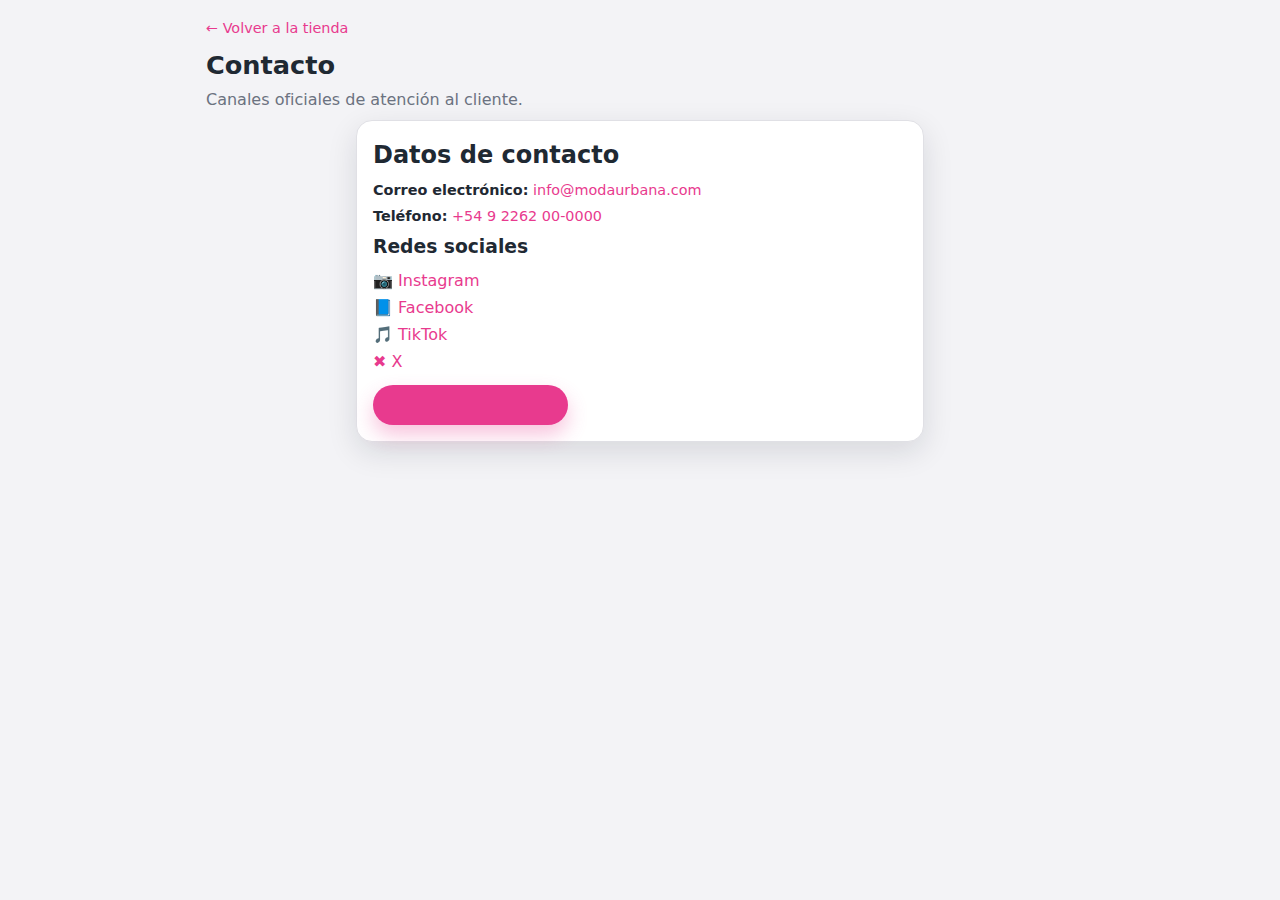
<file: contacto.html>
<!DOCTYPE html>
<html lang="es">
<head>
    <meta charset="UTF-8" />
    <title>Contacto | Moda Urbana</title>
    <meta name="viewport" content="width=device-width, initial-scale=1.0" />
    <link rel="stylesheet" href="styles.css" />
</head>
<body class="contact-page">
    <header class="contact-header">
        <a href="index.html" class="back-link">← Volver a la tienda</a>
        <h1>Contacto</h1>
        <p>Canales oficiales de atención al cliente.</p>
    </header>

    <main class="contact-main">
        <section class="contact-card">
            <h2>Datos de contacto</h2>
            <p><strong>Correo electrónico:</strong> <a href="mailto:info@modaurbana.com">info@modaurbana.com</a></p>
            <p><strong>Teléfono:</strong> <a href="tel:+5492262000000">+54 9 2262 00-0000</a></p>

            <h3>Redes sociales</h3>
            <ul class="contact-social-list">
                <li><a href="#">📷 Instagram</a></li>
                <li><a href="#">📘 Facebook</a></li>
                <li><a href="#">🎵 TikTok</a></li>
                <li><a href="#">✖ X</a></li>
            </ul>

            <div class="contact-actions">
                <a class="btn-primary"
                   href="https://wa.me/5492262629001?text=Hola%2C%20vengo%20desde%20la%20tienda%20online%20y%20quiero%20hacer%20una%20consulta.">
                    Escribir por WhatsApp
                </a>
            </div>
        </section>
    </main>
</body>
</html>
</file>
<file: styles.css>
:root {
    --bg: #f3f3f6; /* intermedio entre gris y blanco */
    --fuchsia: #e83a8e;
    --fuchsia-soft: rgba(232, 58, 142, 0.15);
    --brown: #d4b08a;
    --brown-soft: rgba(212, 176, 138, 0.2);
    --text: #1f2933;
    --muted: #6b7280;
    --border: #e0e0e5;
    --radius-lg: 16px;
    --shadow-soft: 0 10px 30px rgba(15, 23, 42, 0.12);
    --white: #ffffff;
}

/* RESET */
*,
*::before,
*::after {
    box-sizing: border-box;
    margin: 0;
    padding: 0;
}

html {
    scroll-behavior: smooth;
}

body {
    font-family: system-ui, -apple-system, BlinkMacSystemFont, "Segoe UI", sans-serif;
    background: var(--bg);
    color: var(--text);
    line-height: 1.5;
}

/* SECCIONES */
.section {
    max-width: 1200px;
    margin: 1.8rem auto;
    padding: 0 1rem;
    scroll-margin-top: 110px; /* anclas debajo del header */
}

.section-header {
    margin-bottom: 1rem;
}

.section-header h2 {
    font-size: 1.5rem;
    margin-bottom: 0.35rem;
}

.section-header p {
    color: var(--muted);
}

.section-note {
    font-size: 0.9rem;
    color: var(--muted);
}

/* BARRA PUBLICITARIA */
.promo-bar {
    background: linear-gradient(90deg, var(--fuchsia), #ff8fb3);
    color: #fff;
    text-align: center;
    font-size: 0.9rem;
    padding: 0.4rem 0.75rem;
}

/* HEADER + SUBHEADER */
.header {
    background: var(--white);
    box-shadow: 0 2px 10px rgba(15, 23, 42, 0.08);
    position: sticky;
    top: 0;
    z-index: 20;
}

.subheader {
    max-width: 1200px;
    margin: 0 auto;
    padding: 0.7rem 1rem 0.4rem;
    display: flex;
    align-items: center;
    justify-content: space-between;
}

.logo-group {
    display: flex;
    align-items: center;
    gap: 0.6rem;
}

.logo-icon {
    width: 34px;
    height: 34px;
    border-radius: 50%;
    background: radial-gradient(circle at top, var(--fuchsia), #ff9fc2);
    color: #fff;
    display: flex;
    align-items: center;
    justify-content: center;
    font-weight: 700;
}

.logo-text {
    display: flex;
    flex-direction: column;
}

.logo-title {
    font-weight: 700;
    font-size: 1rem;
}

.logo-subtitle {
    font-size: 0.8rem;
    color: var(--muted);
}

.subheader-contact {
    display: flex;
    flex-direction: column;
    align-items: flex-end;
    gap: 0.15rem;
}

.subheader-contact span {
    font-size: 0.75rem;
    color: var(--muted);
}

.subheader-contact-link {
    font-size: 0.9rem;
    color: var(--fuchsia);
    text-decoration: none;
}

/* subheader categories */
.subheader-categories {
    max-width: 1200px;
    margin: 0 auto;
    padding: 0.3rem 1rem 0.4rem;
    display: flex;
    flex-wrap: nowrap;
    overflow-x: auto;
    gap: 0.4rem;
    border-top: 1px solid var(--border);
    border-bottom: 1px solid var(--border);
    background: #f9f6f8;
}

.subheader-categories::-webkit-scrollbar {
    height: 4px;
}

.cat-pill {
    flex: 0 0 auto;
    border-radius: 999px;
    padding: 0.3rem 0.8rem;
    font-size: 0.85rem;
    border: 1px solid rgba(232, 58, 142, 0.22);
    color: var(--fuchsia);
    text-decoration: none;
    background: rgba(255, 255, 255, 0.85);
}

/* NAV responsive debajo del subencabezado */
.nav-wrapper {
    max-width: 1200px;
    margin: 0 auto;
    padding: 0.4rem 1rem 0.5rem;
    position: relative;
}

.menu-toggle {
    display: inline-flex;
    align-items: center;
    gap: 0.4rem;
    border-radius: 999px;
    border: 1px solid var(--border);
    background: var(--white);
    padding: 0.3rem 0.8rem;
    cursor: pointer;
    font-size: 0.9rem;
}

.nav {
    position: fixed;
    top: 110px; /* debajo del header */
    left: -100%;
    width: 75%;
    max-width: 260px;
    height: calc(100vh - 110px);
    background: var(--white);
    box-shadow: var(--shadow-soft);
    padding: 1rem;
    transition: left 0.25s ease;
    z-index: 25;
}

.nav ul {
    list-style: none;
    display: flex;
    flex-direction: column;
    gap: 1rem;
}

.nav a {
    text-decoration: none;
    color: var(--text);
    font-weight: 500;
}

/* Overlay */
.nav-overlay {
    position: fixed;
    inset: 0;
    background: rgba(15, 23, 42, 0.45);
    opacity: 0;
    visibility: hidden;
    transition: opacity 0.2s ease;
    z-index: 15;
}

body.menu-open {
    overflow: hidden;
}

body.menu-open .nav {
    left: 0;
}

body.menu-open .nav-overlay {
    opacity: 1;
    visibility: visible;
}

/* Hero */
.hero {
    max-width: 1200px;
    margin: 1.2rem auto 0;
    padding: 0 1rem 1.5rem;
    display: grid;
    grid-template-columns: 1.1fr;
    gap: 1.5rem;
}

.hero-text h1 {
    font-size: 2rem;
    margin-bottom: 0.5rem;
}

.hero-text h1 span {
    color: var(--fuchsia);
}

.hero-text p {
    color: var(--muted);
    margin-bottom: 0.9rem;
}

.hero-actions {
    display: flex;
    flex-wrap: wrap;
    gap: 0.6rem;
    margin-bottom: 0.4rem;
}

.hero-image img {
    width: 100%;
    border-radius: 18px;
    box-shadow: var(--shadow-soft);
}

/* Buttons */
.btn-primary,
.btn-outline,
.btn-secondary,
.btn-link {
    display: inline-flex;
    align-items: center;
    justify-content: center;
    border-radius: 999px;
    font-size: 0.9rem;
    padding: 0.55rem 1.1rem;
    cursor: pointer;
    text-decoration: none;
    border: none;
}

.btn-primary {
    background: var(--fuchsia);
    color: #fff;
    box-shadow: 0 10px 20px rgba(232, 58, 142, 0.3);
}

.btn-outline {
    background: transparent;
    color: var(--fuchsia);
    border: 1px solid var(--fuchsia);
}

.btn-secondary {
    background: #f1f1f5;
    color: var(--text);
}

.btn-link {
    background: transparent;
    border-radius: 0;
    padding: 0.2rem 0;
    color: var(--fuchsia);
}

/* Tarjetas generales */
.card {
    border-radius: var(--radius-lg);
    overflow: hidden;
    box-shadow: var(--shadow-soft);
    border: 1px solid var(--border);
    background: var(--white);
    display: flex;
    flex-direction: column;
}

.card img {
    width: 100%;
    height: 210px;
    object-fit: cover;
}

.card-body {
    padding: 0.7rem 0.8rem 0.9rem;
}

.card-body h3 {
    font-size: 1rem;
    margin-bottom: 0.2rem;
}

.card-location,
.card-desc,
.card-features,
.card-shipping {
    font-size: 0.85rem;
    color: var(--muted);
    margin-bottom: 0.15rem;
}

.card-price {
    font-weight: 700;
    margin: 0.2rem 0;
}

/* Tarjetas fucsia verticales */
.card-fuchsia {
    background: linear-gradient(135deg, var(--fuchsia-soft), #fff);
    border: 1px solid rgba(232, 58, 142, 0.3);
}

/* Tarjetas carrusel marrón */
.card-brown {
    background: linear-gradient(135deg, var(--brown-soft), #fff);
    border: 1px solid rgba(212, 176, 138, 0.4);
}

/* Vertical group */
.vertical-card-group {
    display: grid;
    grid-template-columns: 1fr;
    gap: 1rem;
}

/* CARRUSEL tipo Mercado Libre */
.carousel {
    position: relative;
    margin-bottom: 1.2rem;
}

.carousel-track {
    display: flex;
    overflow-x: auto;
    gap: 1rem;
    scroll-behavior: smooth;
    padding: 0.2rem 0 0.6rem;
    scroll-snap-type: x mandatory;
    -webkit-overflow-scrolling: touch;
}

.carousel-track::-webkit-scrollbar {
    height: 4px;
}

.carousel-track::-webkit-scrollbar-thumb {
    background: rgba(0, 0, 0, 0.16);
    border-radius: 999px;
}

/* Cada tarjeta hace snap y ocupa “como en Mercado Libre” */
.carousel-track .card {
    scroll-snap-align: start;
    flex: 0 0 75%;
    max-width: 75%;
}

/* En pantallas más grandes se ven más tarjetas a la vez */
@media (min-width: 768px) {
    .carousel-track .card {
        flex: 0 0 48%;
        max-width: 48%;
    }
}

@media (min-width: 1024px) {
    .carousel-track .card {
        flex: 0 0 31%;
        max-width: 31%;
    }
}

/* Flechas tipo ML, pegadas a los costados */
.carousel-arrow {
    position: absolute;
    top: 45%;
    transform: translateY(-50%);
    width: 38px;
    height: 38px;
    border-radius: 50%;
    border: 1px solid var(--border);
    background: rgba(255, 255, 255, 0.98);
    cursor: pointer;
    display: inline-flex;
    align-items: center;
    justify-content: center;
    z-index: 10;
    font-size: 1.1rem;
}

.carousel-arrow.left {
    left: -6px;
}

.carousel-arrow.right {
    right: -6px;
}

.carousel-arrow:disabled {
    opacity: 0.35;
    cursor: default;
}

.carousel-footer {
    margin-top: 0.4rem;
}

.carousel-track {
    display: flex;
    overflow-x: auto;
    gap: 1rem;
    scroll-behavior: smooth;
    padding: 0.2rem 0;
    scroll-snap-type: x mandatory;
}

.carousel-track::-webkit-scrollbar {
    height: 6px;
}

.carousel-track::-webkit-scrollbar-thumb {
    background: rgba(0, 0, 0, 0.12);
    border-radius: 999px;
}

/* Cada tarjeta hace snap */
.carousel-track .card {
    scroll-snap-align: start;
}

.carousel-arrow {
    position: absolute;
    top: 40%;
    transform: translateY(-50%);
    width: 32px;
    height: 32px;
    border-radius: 50%;
    border: 1px solid var(--border);
    background: rgba(255, 255, 255, 0.9);
    cursor: pointer;
    display: inline-flex;
    align-items: center;
    justify-content: center;
    z-index: 10;
}

.carousel-arrow.left {
    left: -10px;
}

.carousel-arrow.right {
    right: -10px;
}

.carousel-footer {
    margin-top: 0.4rem;
}

/* Banners */
.banner-section {
    position: relative;
}

.banner-image {
    width: 100%;
    border-radius: 18px;
    box-shadow: var(--shadow-soft);
}

.banner-overlay-text {
    position: absolute;
    left: 1.6rem;
    bottom: 1.2rem;
    background: rgba(0, 0, 0, 0.45);
    color: #fff;
    padding: 0.4rem 0.8rem;
    border-radius: 999px;
    font-size: 0.85rem;
}

/* Contact section */
.contact-section .contact-actions {
    display: flex;
    flex-wrap: wrap;
    gap: 0.7rem;
    margin-top: 0.8rem;
}

/* Cart flotante */
.cart-floating {
    position: fixed;
    right: 1.1rem;
    bottom: 1.3rem;
    background: var(--white);
    color: var(--text);
    border-radius: 999px;
    border: 2px solid #000;
    padding: 0.35rem 0.8rem;
    display: inline-flex;
    align-items: center;
    gap: 0.4rem;
    cursor: pointer;
    z-index: 40;
    box-shadow: 0 10px 20px rgba(0, 0, 0, 0.25);
}

#cartCountBubble {
    background: var(--fuchsia);
    color: #fff;
    border-radius: 999px;
    padding: 0.1rem 0.5rem;
    font-size: 0.8rem;
}

/* Cart panel */
.cart-panel {
    position: fixed;
    top: 0;
    right: 0;
    height: 100vh;
    width: 350px;
    max-width: 90%;
    background: var(--white);
    box-shadow: -14px 0 30px rgba(0, 0, 0, 0.35);
    transform: translateX(100%);
    transition: transform 0.25s ease;
    z-index: 45;
    display: flex;
    flex-direction: column;
}

.cart-panel-header {
    padding: 0.8rem 0.9rem;
    border-bottom: 1px solid var(--border);
    display: flex;
    align-items: center;
    justify-content: space-between;
}

.cart-close-btn {
    border: none;
    background: transparent;
    font-size: 1.1rem;
    cursor: pointer;
    color: var(--muted);
}

.cart-panel-body {
    flex: 1;
    overflow-y: auto;
    padding: 0.6rem 0.9rem;
}

.cart-panel-body ul {
    list-style: none;
}

.cart-panel-footer {
    border-top: 1px solid var(--border);
    padding: 0.6rem 0.9rem 0.9rem;
}

.cart-summary-row {
    display: flex;
    justify-content: space-between;
    font-size: 0.9rem;
    margin-bottom: 0.25rem;
}

.cart-backdrop {
    position: fixed;
    inset: 0;
    background: rgba(15, 23, 42, 0.5);
    opacity: 0;
    visibility: hidden;
    transition: opacity 0.2s ease;
    z-index: 40;
}

body.cart-open {
    overflow: hidden;
}

body.cart-open .cart-panel {
    transform: translateX(0);
}

body.cart-open .cart-backdrop {
    opacity: 1;
    visibility: visible;
}

.cart-item {
    display: flex;
    justify-content: space-between;
    align-items: center;
    padding: 0.45rem 0;
    border-bottom: 1px solid var(--border);
    gap: 0.5rem;
}

.cart-item-info {
    display: flex;
    flex-direction: column;
    gap: 0.1rem;
}

.cart-item-title {
    font-size: 0.9rem;
    font-weight: 600;
}

.cart-item-meta {
    font-size: 0.8rem;
    color: var(--muted);
}

.cart-item-remove {
    border: none;
    background: transparent;
    font-size: 0.8rem;
    color: #dc2626;
    cursor: pointer;
}

.cart-empty {
    font-size: 0.85rem;
    color: var(--muted);
}

/* Footer */
.footer {
    border-top: 1px solid var(--border);
    padding: 1.1rem 1rem 1.4rem;
    text-align: center;
    margin-top: 1.5rem;
}

.footer-socials {
    display: flex;
    justify-content: center;
    flex-wrap: wrap;
    gap: 0.6rem;
    margin-bottom: 0.4rem;
}

.social-link {
    font-size: 0.9rem;
    text-decoration: none;
    color: var(--text);
    padding: 0.25rem 0.6rem;
    border-radius: 999px;
    background: #f9f5f9;
    border: 1px solid var(--border);
}

.footer-copy {
    font-size: 0.8rem;
    color: var(--muted);
}

/* Catalog & Contact pages */
.catalog-page .catalog-header,
.contact-page .contact-header {
    max-width: 900px;
    margin: 1rem auto 0.5rem;
    padding: 0 1rem;
}

.back-link {
    text-decoration: none;
    color: var(--fuchsia);
    font-size: 0.9rem;
    display: inline-block;
    margin-bottom: 0.4rem;
}

.catalog-header h1,
.contact-header h1 {
    font-size: 1.6rem;
    margin-bottom: 0.25rem;
}

.catalog-header p,
.contact-header p {
    color: var(--muted);
}

.catalog-nav {
    margin-top: 0.5rem;
    display: flex;
    gap: 0.4rem;
    flex-wrap: wrap;
}

.catalog-nav a {
    text-decoration: none;
    font-size: 0.85rem;
    border-radius: 999px;
    padding: 0.25rem 0.7rem;
    border: 1px solid var(--border);
    background: #fdfbff;
}

/* Catalog main */
.catalog-main {
    max-width: 900px;
    margin: 0 auto 1.5rem;
    padding: 0 1rem;
}

.catalog-grid {
    display: grid;
    grid-template-columns: 1fr;
    gap: 1rem;
}

/* Contact main */
.contact-main {
    max-width: 600px;
    margin: 0 auto 1.5rem;
    padding: 0 1rem;
}

.contact-card {
    background: var(--white);
    border-radius: var(--radius-lg);
    border: 1px solid var(--border);
    padding: 1rem;
    box-shadow: var(--shadow-soft);
}

.contact-card h2 {
    margin-bottom: 0.4rem;
}

.contact-card p {
    margin-bottom: 0.3rem;
    font-size: 0.9rem;
}

.contact-card a {
    color: var(--fuchsia);
    text-decoration: none;
}

.contact-social-list {
    list-style: none;
    margin: 0.5rem 0 0.6rem;
}

.contact-social-list li {
    margin-bottom: 0.2rem;
}

.contact-card .contact-actions {
    margin-top: 0.7rem;
}

/* Layout grande */
@media (min-width: 768px) {
    .hero {
        grid-template-columns: 1.1fr 1fr;
        align-items: center;
    }

    .vertical-card-group {
        grid-template-columns: repeat(3, minmax(0, 1fr));
    }

    .catalog-grid {
        grid-template-columns: repeat(2, minmax(0, 1fr));
    }
}

/* Nav desktop */
@media (min-width: 900px) {
    .nav {
        position: static;
        height: auto;
        width: auto;
        box-shadow: none;
        padding: 0;
        left: 0 !important;
    }

    .nav ul {
        flex-direction: row;
        gap: 1.2rem;
    }

    .menu-toggle {
        display: none;
    }

    .nav-overlay {
        display: none;
    }
}
</file>
